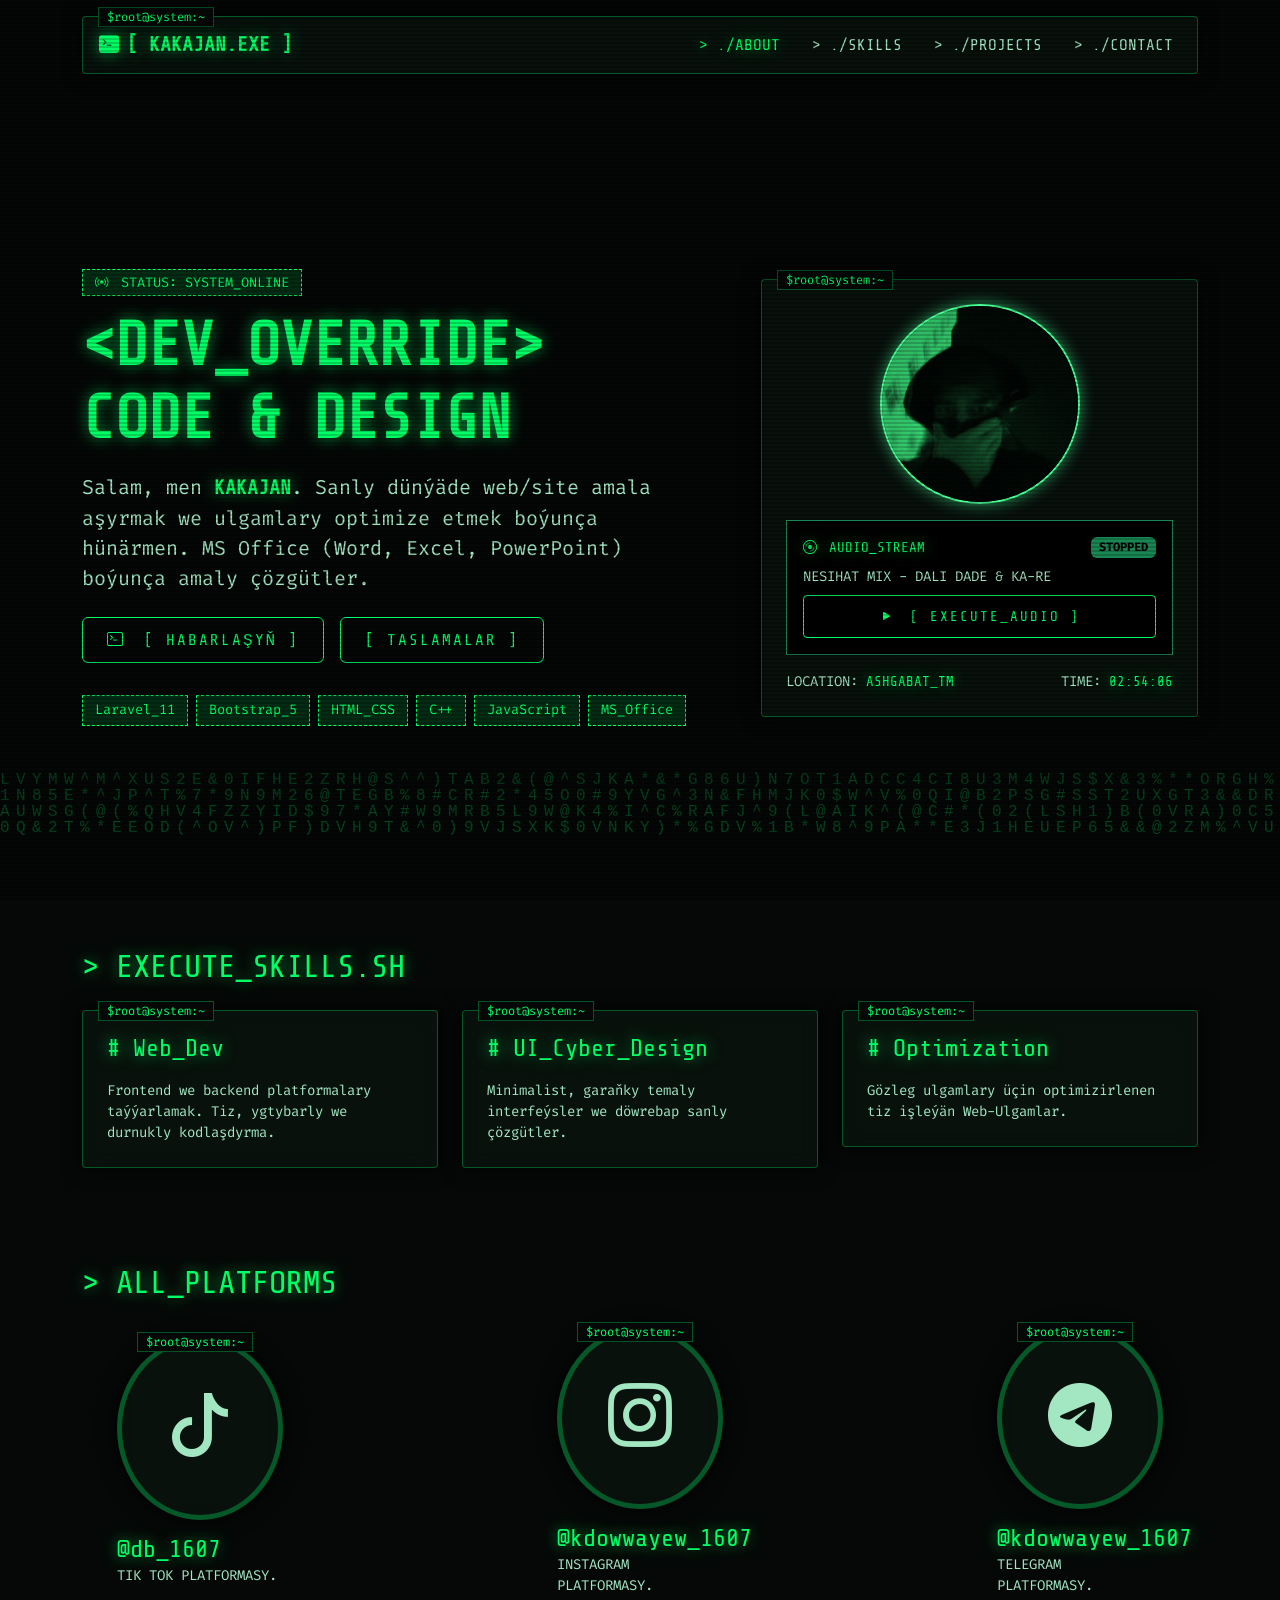
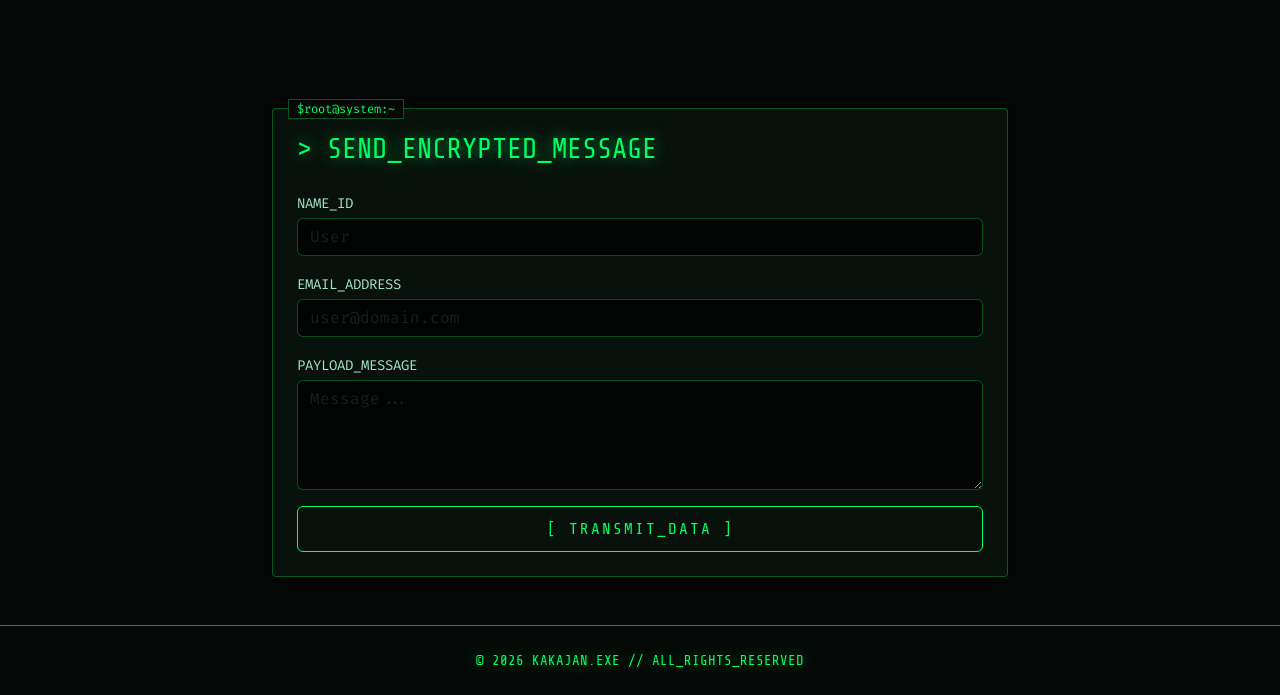
<file: index.html>
<!DOCTYPE html>
<html lang="tk">
<head>
    <meta charset="UTF-8">
    <meta name="viewport" content="width=device-width, initial-scale=1.0">
    <title>MY STORY // KAKAJAN</title>

    <!-- Bootstrap 5 CSS -->
    <link href="css/bootstrap.min.css" rel="stylesheet">
    <!-- Bootstrap Icons -->
    <link rel="stylesheet" href="css/bootstrap-icons.min.css">
    <!-- Google Hacker Fonts -->
    <link href="https://fonts.googleapis.com/css2?family=Fira+Code:wght@400;600;700&family=Share+Tech+Mono&display=swap" rel="stylesheet">
    
    <style>
        :root {
            --cyber-green: #00ff66;
            --cyber-dim: rgba(0, 255, 102, 0.15);
            --cyber-glow: 0 0 15px rgba(0, 255, 102, 0.6);
            --bg-black: #050807;
            --card-bg: rgba(10, 20, 15, 0.75);
            --border-green: rgba(0, 255, 102, 0.3);
        }

        body {
            background-color: var(--bg-black);
            color: #a3e6c2;
            font-family: 'Fira Code', monospace;
            overflow-x: hidden;
            position: relative;
        }

        /* Matrix Canvas Background */
        #matrixCanvas {
            position: fixed;
            top: 0;
            left: 0;
            width: 100vw;
            height: 100vh;
            z-index: -1;
            opacity: 0.25;
            pointer-events: none;
        }

        /* Scanline Overlay Effect */
        .scanline-overlay {
            position: fixed;
            top: 0; left: 0; width: 100%; height: 100%;
            background: linear-gradient(to bottom, rgba(255,255,255,0), rgba(255,255,255,0) 50%, rgba(0, 0, 0, 0.3) 50%, rgba(0, 0, 0, 0.3));
            background-size: 100% 4px;
            z-index: 999;
            pointer-events: none;
            opacity: 0.6;
        }

        /* Hacker Glass Card */
        .cyber-card {
            background: var(--card-bg);
            border: 1px solid var(--border-green);
            box-shadow: 0 0 20px rgba(0, 0, 0, 0.8);
            border-radius: 4px;
            backdrop-filter: blur(10px);
            position: relative;
            transition: all 0.3s ease;
        }

        .cyber-card:hover {
            border-color: var(--cyber-green);
            box-shadow: var(--cyber-glow);
            transform: translateY(-3px);
        }

        .cyber-card::before {
            content: '$root@system:~';
            position: absolute;
            top: -10px;
            left: 15px;
            background: var(--bg-black);
            padding: 0 8px;
            font-size: 0.75rem;
            color: var(--cyber-green);
            border: 1px solid var(--border-green);
        }

        /* Terminal Text Styling */
        .neon-text {
            color: var(--cyber-green);
            text-shadow: var(--cyber-glow);
            font-family: 'Share Tech Mono', monospace;
        }

        .hero-title {
            font-size: clamp(2rem, 5vw, 3.8rem);
            font-weight: 700;
        }

        /* Custom Cyber Buttons */
        .btn-cyber {
            background: transparent;
            color: var(--cyber-green);
            border: 1px solid var(--cyber-green);
            font-family: 'Share Tech Mono', monospace;
            padding: 10px 24px;
            text-transform: uppercase;
            letter-spacing: 2px;
            position: relative;
            transition: all 0.3s ease;
        }

        .btn-cyber:hover {
            background: var(--cyber-green);
            color: #000;
            box-shadow: var(--cyber-glow);
            font-weight: bold;
        }

        /* Avatar Section */
        .avatar-hacker {
            width: 200px;
            height: 200px;
            object-fit: cover;
            border: 2px solid var(--cyber-green);
            box-shadow: var(--cyber-glow);
            filter: grayscale(80%) sepia(100%) hue-rotate(90deg) saturate(300%);
        }

        /* Glitch Effect Badge */
        .glitch-badge {
            background: var(--cyber-dim);
            border: 1px dashed var(--cyber-green);
            color: var(--cyber-green);
            padding: 4px 12px;
            font-size: 0.85rem;
        }

        /* Inputs */
        .cyber-input {
            background: rgba(0, 0, 0, 0.7) !important;
            border: 1px solid var(--border-green) !important;
            color: var(--cyber-green) !important;
            font-family: 'Fira Code', monospace !important;
        }

        .cyber-input:focus {
            border-color: var(--cyber-green) !important;
            box-shadow: var(--cyber-glow) !important;
        }

        .nav-link {
            color: #a3e6c2 !important;
            font-family: 'Share Tech Mono', monospace;
            text-transform: uppercase;
        }

        .nav-link:hover, .nav-link.active {
            color: var(--cyber-green) !important;
            text-shadow: var(--cyber-glow);
        }
    </style>
</head>
<body>

    <!-- CRT Scanline Screen Effect -->
    <div class="scanline-overlay"></div>

    <!-- Matrix Rain Canvas -->
    <canvas id="matrixCanvas"></canvas>

    <!-- Navigation Bar -->
    <div class="container fixed-top pt-3 z-3">
        <nav class="navbar navbar-expand-lg cyber-card px-3">
            <a class="navbar-brand neon-text fw-bold" href="#">
                <i class="bi bi-terminal-fill me-2"></i>[ KAKAJAN.EXE ]
            </a>
            <button class="navbar-toggler text-white border-0 shadow-none" type="button" data-bs-toggle="collapse" data-bs-target="#navContent">
                <i class="bi bi-list neon-text fs-2"></i>
            </button>
            <div class="collapse navbar-collapse" id="navContent">
                <ul class="navbar-nav ms-auto gap-3">
                    <li class="nav-item"><a class="nav-link active" href="#hero">> ./about</a></li>
                    <li class="nav-item"><a class="nav-link" href="#skills">> ./skills</a></li>
                    <li class="nav-item"><a class="nav-link" href="#projects">> ./projects</a></li>
                    <li class="nav-item"><a class="nav-link" href="#contact">> ./contact</a></li>
                </ul>
            </div>
        </nav>
    </div>

    <!-- Hero Section -->
    <section id="hero" class="min-vh-100 d-flex align-items-center pt-5">
        <div class="container pt-5">
            <div class="row align-items-center g-5">
                <div class="col-lg-7">
                    
                    <div class="mb-3">
                        <span class="glitch-badge">
                            <i class="bi bi-broadcast me-1"></i> STATUS: SYSTEM_ONLINE
                        </span>
                    </div>

                    <h1 class="hero-title neon-text mb-3">
                        &lt;DEV_OVERRIDE&gt;<br>
                        CODE &amp; DESIGN
                    </h1>
                    
                    <p class="fs-5 mb-4 text-light-50">
                        Salam, men <strong class="neon-text">KAKAJAN</strong>. Sanly dünýäde web/site amala aşyrmak we ulgamlary optimize etmek boýunça hünärmen. MS Office (Word, Excel, PowerPoint) boýunça amaly çözgütler.
                    </p>

                    <div class="d-flex flex-wrap gap-3 mb-4">
                        <a href="#contact" class="btn btn-cyber">
                            <i class="bi bi-terminal me-2"></i> [ HABARLAŞYŇ ]
                        </a>
                        <a href="#projects" class="btn btn-cyber">
                            [ TASLAMALAR ]
                        </a>
                    </div>

                    <!-- Tech Stack Pills -->
                    <div class="d-flex flex-wrap gap-2 pt-2">
                        <span class="glitch-badge">Laravel_11</span>
                        <span class="glitch-badge">Bootstrap_5</span>
                        <span class="glitch-badge">HTML_CSS</span>
                        <span class="glitch-badge">C++</span>
                        <span class="glitch-badge">JavaScript</span>
                        <span class="glitch-badge">MS_Office</span>
                    </div>

                </div>

                <!-- Right Side: Terminal Player & Profile -->
                <div class="col-lg-5 text-center">
                    <div class="cyber-card p-4">
                        
                        <img src="foto/TEMA.jpg" alt="Profile" class="avatar-hacker rounded-circle mb-3">

                        <!-- Audio Cyber Widget -->
                        <div class="border border-success p-3 text-start bg-black">
                            <div class="d-flex align-items-center justify-content-between mb-2">
                                <span class="neon-text small"><i class="bi bi-disc me-1"></i> AUDIO_STREAM</span>
                                <span class="badge bg-success text-black" id="statusAudio">STOPPED</span>
                            </div>
                            
                            <p class="small text-truncate mb-2" id="songTitle">NESIHAT MIX - DALI DADE & KA-RE</p>

                            <button class="btn btn-cyber btn-sm w-100" id="playBtn" onclick="toggleAudio()">
                                <i class="bi bi-play-fill me-1"></i> [ EXECUTE_AUDIO ]
                            </button>

                            <audio id="bgAudio" loop src="foto/Nesihat.mp3"></audio>
                        </div>

                        <!-- Clock Widget -->
                        <div class="mt-3 d-flex justify-content-between text-start small">
                            <div>LOCATION: <span class="neon-text">ASHGABAT_TM</span></div>
                            <div>TIME: <span class="neon-text" id="liveClock">00:00:00</span></div>
                        </div>

                    </div>
                </div>
            </div>
        </div>
    </section>

    <!-- Skills Section -->
    <section id="skills" class="py-5">
        <div class="container">
            <h2 class="neon-text mb-4">&gt; EXECUTE_SKILLS.SH</h2>

            <div class="row g-4">
                <div class="col-md-4">
                    <div class="cyber-card p-4">
                        <h4 class="neon-text mb-3"># Web_Dev</h4>
                        <p class="small mb-0">Frontend we backend platformalary taýýarlamak. Tiz, ygtybarly we durnukly kodlaşdyrma.</p>
                    </div>
                </div>
                <div class="col-md-4">
                    <div class="cyber-card p-4">
                        <h4 class="neon-text mb-3"># UI_Cyber_Design</h4>
                        <p class="small mb-0">Minimalist, garaňky temaly interfeýsler we döwrebap sanly çözgütler.</p>
                    </div>
                </div>
                <div class="col-md-4">
                    <div class="cyber-card p-4">
                        <h4 class="neon-text mb-3"># Optimization</h4>
                        <p class="small mb-0">Gözleg ulgamlary üçin optimizirlenen tiz işleýän Web-Ulgamlar.</p>
                    </div>
                </div>
            </div>
        </div>
    </section>

    <!-- Projects Section -->
    <section id="projects" class="py-5">
        <div class="container">
            <h2 class="neon-text mb-4">&gt; ALL_PLATFORMS</h2>

            <div class="row g-4 justify-content-center align-items-center">
                <div class="col-md-2">
                    <div class="  rounded-circle border-5 py-5 cyber-card mb-3 text-center">
                        <i class=" bi-tiktok display-3"> </i>
                    </div>
                    <a href="#" class="neon-text text-decoration-none h4">@db_1607</a>
                        <p class="small">TIK TOK PLATFORMASY.</p>
                </div>
                <div class="col-md-2 " style="margin-left: 250px; margin-right: 250px;">
                    <div class="  rounded-circle border-5 py-5 cyber-card mb-3 text-center">
                        <i class=" bi-instagram display-3"> </i>
                    </div>
                    <a href="#" class="neon-text text-decoration-none h4">@kdowwayew_1607</a>
                        <p class="small">INSTAGRAM PLATFORMASY.</p>
                </div>
                <div class="col-md-2">
                    <div class="  rounded-circle border-5 py-5 cyber-card mb-3 text-center">
                        <i class=" bi-telegram display-3"> </i>
                    </div>
                    <a href="#" class="neon-text text-decoration-none h4">@kdowwayew_1607</a>
                        <p class="small">TELEGRAM PLATFORMASY.</p>
                </div>
            </div>
        </div>
    </section>

    <!-- Contact Form Section -->
    <section id="contact" class="py-5">
        <div class="container">
            <div class="row justify-content-center">
                <div class="col-lg-8">
                    <div class="cyber-card p-4">
                        <h3 class="neon-text mb-4">&gt; SEND_ENCRYPTED_MESSAGE</h3>

                        <form id="contactForm">
                            <div class="mb-3">
                                <label class="small mb-1">NAME_ID</label>
                                <input type="text" class="form-control cyber-input" required placeholder="User">
                            </div>
                            <div class="mb-3">
                                <label class="small mb-1">EMAIL_ADDRESS</label>
                                <input type="email" class="form-control cyber-input" required placeholder="user@domain.com">
                            </div>
                            <div class="mb-3">
                                <label class="small mb-1">PAYLOAD_MESSAGE</label>
                                <textarea class="form-control cyber-input" rows="4" required placeholder="Message..."></textarea>
                            </div>
                            <button type="submit" class="btn btn-cyber w-100">[ TRANSMIT_DATA ]</button>
                        </form>

                        <div id="contactToast" class="mt-3 text-center neon-text d-none">
                            [ SUCCESS ]: Message transmitted successfully.
                        </div>
                    </div>
                </div>
            </div>
        </div>
    </section>

    <!-- Footer -->
    <footer class="py-4 border-top border-success text-center small">
        <div class="container">
            <span class="neon-text">&copy; 2026 KAKAJAN.EXE // ALL_RIGHTS_RESERVED</span>
        </div>
    </footer>

    <!-- JS Scripts -->
    <script src="https://cdn.jsdelivr.net/npm/bootstrap@5.3.2/dist/js/bootstrap.bundle.min.js"></script>

    <script>
        // Matrix Rain Animation Canvas
        const canvas = document.getElementById('matrixCanvas');
        const ctx = canvas.getContext('2d');

        canvas.width = window.innerWidth;
        canvas.height = window.innerHeight;

        const alphabet = "ABCDEFGHIJKLMNOPQRSTUVWXYZ0123456789@#$%^&*()*&^%";
        const fontSize = 16;
        const columns = canvas.width / fontSize;
        const rainDrops = Array.from({ length: columns }).fill(1);

        function drawMatrix() {
            ctx.fillStyle = 'rgba(5, 8, 7, 0.05)';
            ctx.fillRect(0, 0, canvas.width, canvas.height);

            ctx.fillStyle = '#00ff66';
            ctx.font = fontSize + 'px monospace';

            for (let i = 0; i < rainDrops.length; i++) {
                const text = alphabet.charAt(Math.floor(Math.random() * alphabet.length));
                ctx.fillText(text, i * fontSize, rainDrops[i] * fontSize);

                if (rainDrops[i] * fontSize > canvas.height && Math.random() > 0.975) {
                    rainDrops[i] = 0;
                }
                rainDrops[i]++;
            }
        }
        setInterval(drawMatrix, 30);

        window.addEventListener('resize', () => {
            canvas.width = window.innerWidth;
            canvas.height = window.innerHeight;
        });

        // Audio Player Controls
        const audio = document.getElementById('bgAudio');
        const statusAudio = document.getElementById('statusAudio');

        function toggleAudio() {
            if (audio.paused) {
                audio.play();
                statusAudio.textContent = 'RUNNING';
            } else {
                audio.pause();
                statusAudio.textContent = 'STOPPED';
            }
        }

        // Real-time Clock
        function updateClock() {
            const now = new Date();
            document.getElementById('liveClock').textContent = now.toTimeString().split(' ')[0];
        }
        setInterval(updateClock, 1000);
        updateClock();

        // Contact Form
        document.getElementById('contactForm').addEventListener('submit', function(e) {
            e.preventDefault();
            const toast = document.getElementById('contactToast');
            toast.classList.remove('d-none');
            this.reset();
            setTimeout(() => toast.classList.add('d-none'), 4000);
        });
    </script>
</body>
</html>
</file>
